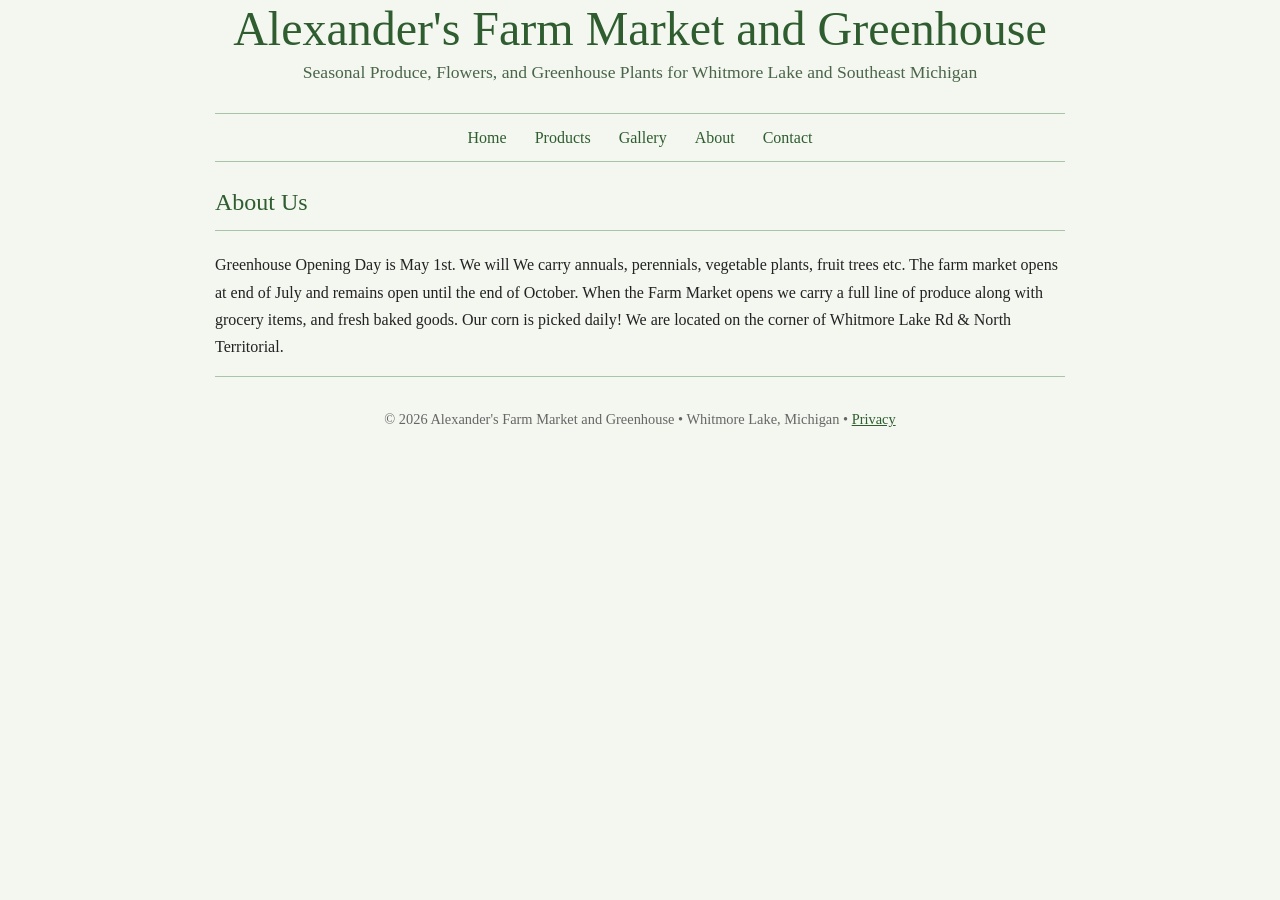
<file: about.html>
<!DOCTYPE html>
<html lang="en">
<head>
    <meta charset="UTF-8">
    <meta name="viewport" content="width=device-width, initial-scale=1.0">
    <title>Alexander's Farm Market and Greenhouse</title>
    <link rel="stylesheet" type="text/css" href="style.css">
</head>
<body>
<div class="container">
    <header>
        <h1>Alexander's Farm Market and Greenhouse</h1>
        <div class="tagline">
            Seasonal Produce, Flowers, and Greenhouse Plants for Whitmore Lake and Southeast Michigan
        </div>
        <nav>
            <a href="/">Home</a>
            <a href="/products">Products</a>
            <a href="/gallery">Gallery</a>
            <a href="/about">About</a>
            <a href="/contact">Contact</a>
        </nav>
    </header>
    <h2>About Us</h2>
    <p>Greenhouse Opening Day is May 1st. We will We carry annuals, perennials, vegetable plants, fruit trees etc. The farm market opens at end of July and remains open until the end of October. When the Farm Market opens we carry a full line of produce along with grocery items, and fresh baked goods. Our corn is picked daily! We are located on the corner of Whitmore Lake Rd & North Territorial.</p>
    <div class="footer">
        © 2026 Alexander's Farm Market and Greenhouse • Whitmore Lake, Michigan • <a href="/privacy">Privacy</a>
    </div>
</div>
</body>
</html>
</file>
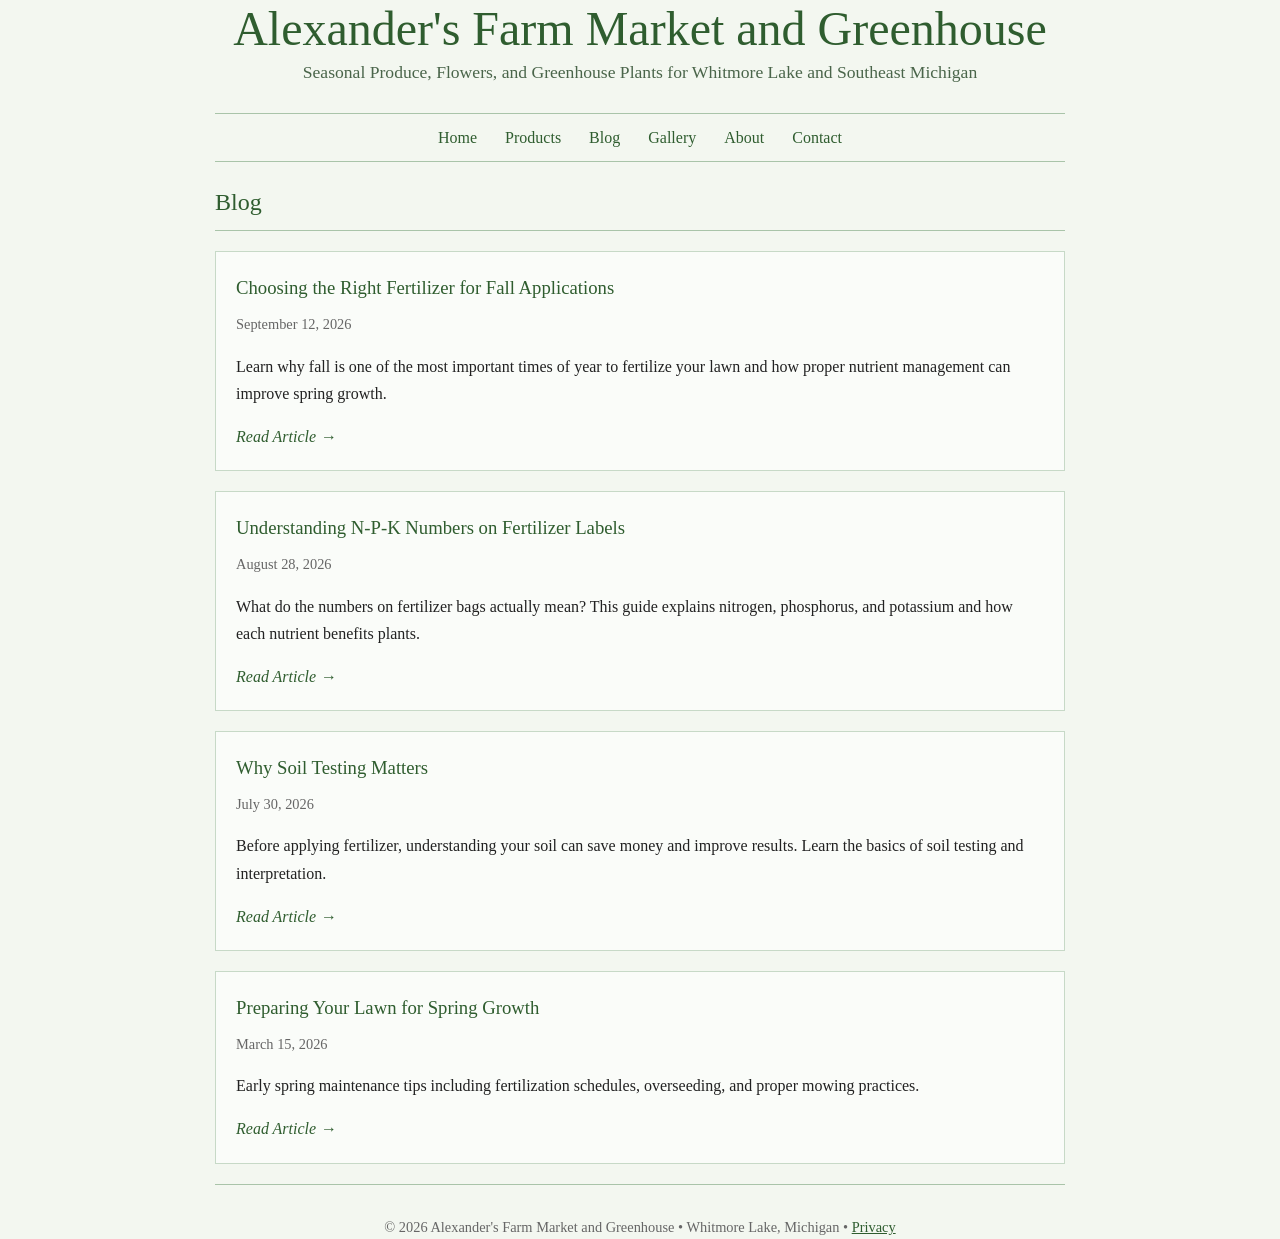
<file: blog.html>
<!DOCTYPE html>
<html lang="en">
<head>
    <meta charset="UTF-8">
    <meta name="viewport" content="width=device-width, initial-scale=1.0">
    <title>Alexander's Farm Market and Greenhouse</title>
    <link rel="stylesheet" type="text/css" href="style.css">
    <style>
        .blog-post {
            display: block;
            text-decoration: none;
            color: inherit;
            border: 1px solid #c7d9c7;
            background: #fafcf9;
            padding: 20px;
            margin-bottom: 20px;
        }

        .blog-post:hover {
            background: #eef5eb;
        }

        .blog-post h3 {
            margin-top: 0;
            margin-bottom: 8px;
            color: #2f5d2f;
            font-weight: normal;
        }

        .date {
            color: #666;
            font-size: 0.9rem;
            margin-bottom: 10px;
        }

        .read-more {
            color: #2f5d2f;
            font-style: italic;
        }
    </style>
</head>
<body>
<div class="container">
    <header>
        <h1>Alexander's Farm Market and Greenhouse</h1>
        <div class="tagline">
            Seasonal Produce, Flowers, and Greenhouse Plants for Whitmore Lake and Southeast Michigan
        </div>
        <nav>
            <a href="/">Home</a>
            <a href="/products">Products</a>
            <a href="/blog">Blog</a>
            <a href="/gallery">Gallery</a>
            <a href="/about">About</a>
            <a href="/contact">Contact</a>
        </nav>
    </header>
    <h2>Blog</h2>
    <a class="blog-post" href="/blog/fall-fertilizer-guide"> <h3>Choosing the Right Fertilizer for Fall Applications</h3> <div class="date">September 12, 2026</div> <p> Learn why fall is one of the most important times of year to fertilize your lawn and how proper nutrient management can improve spring growth. </p> <div class="read-more">Read Article →</div> </a> <a class="blog-post" href="/blog/understanding-npk"> <h3>Understanding N-P-K Numbers on Fertilizer Labels</h3> <div class="date">August 28, 2026</div> <p> What do the numbers on fertilizer bags actually mean? This guide explains nitrogen, phosphorus, and potassium and how each nutrient benefits plants. </p> <div class="read-more">Read Article →</div> </a> <a class="blog-post" href="/blog/soil-testing-basics"> <h3>Why Soil Testing Matters</h3> <div class="date">July 30, 2026</div> <p> Before applying fertilizer, understanding your soil can save money and improve results. Learn the basics of soil testing and interpretation. </p> <div class="read-more">Read Article →</div> </a> <a class="blog-post" href="/blog/spring-lawn-preparation"> <h3>Preparing Your Lawn for Spring Growth</h3> <div class="date">March 15, 2026</div> <p> Early spring maintenance tips including fertilization schedules, overseeding, and proper mowing practices. </p> <div class="read-more">Read Article →</div> </a>
    <div class="footer">
        © 2026 Alexander's Farm Market and Greenhouse • Whitmore Lake, Michigan • <a href="/privacy">Privacy</a>
    </div>
</div>
</body>
</html>
</file>
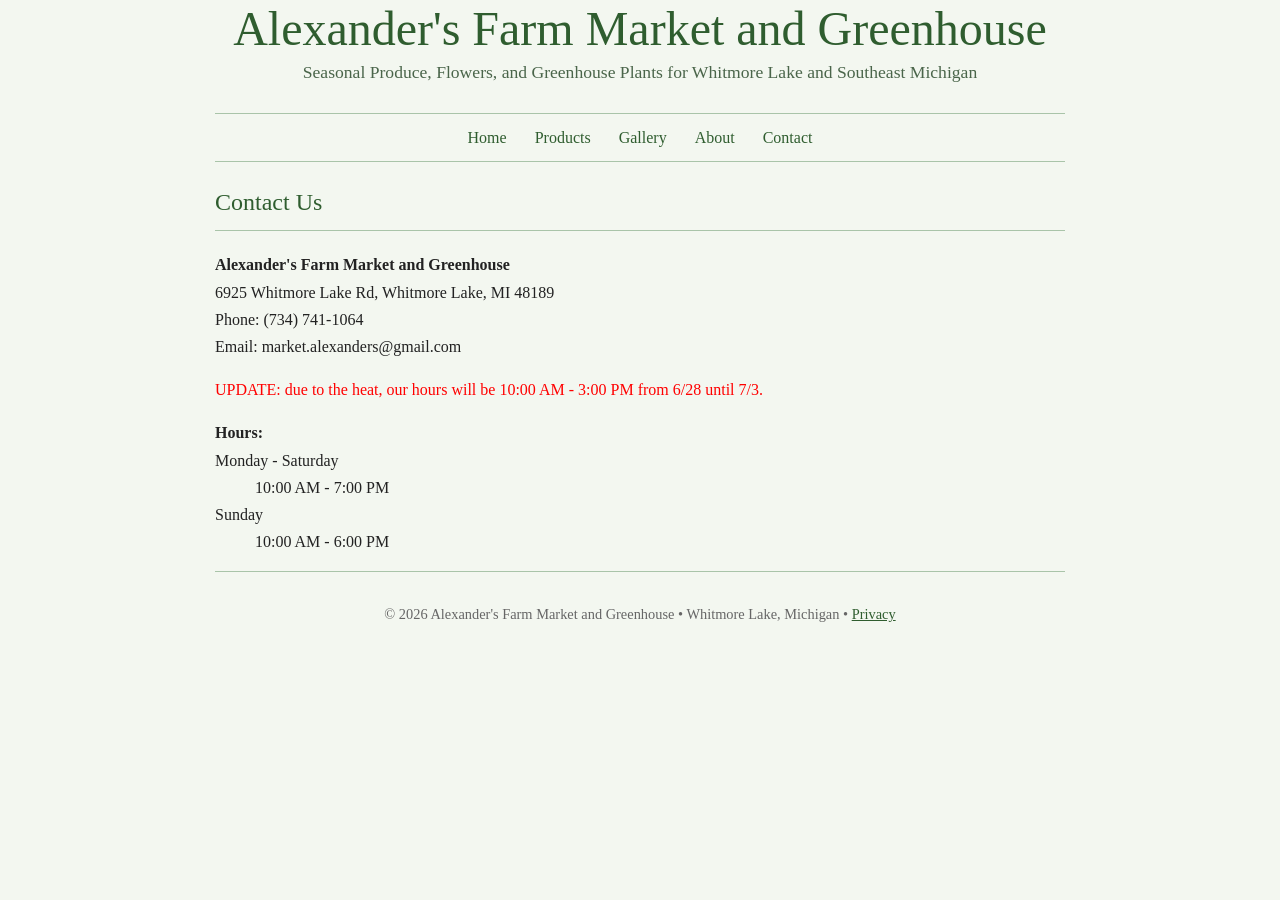
<file: contact.html>
<!DOCTYPE html>
<html lang="en">
<head>
    <meta charset="UTF-8">
    <meta name="viewport" content="width=device-width, initial-scale=1.0">
    <title>Alexander's Farm Market and Greenhouse</title>
    <link rel="stylesheet" type="text/css" href="style.css">
</head>
<body>
<div class="container">
    <header>
        <h1>Alexander's Farm Market and Greenhouse</h1>
        <div class="tagline">
            Seasonal Produce, Flowers, and Greenhouse Plants for Whitmore Lake and Southeast Michigan
        </div>
        <nav>
            <a href="/">Home</a>
            <a href="/products">Products</a>
            <a href="/gallery">Gallery</a>
            <a href="/about">About</a>
            <a href="/contact">Contact</a>
        </nav>
    </header>
    <h2>Contact Us</h2>
    <p>
        <strong>Alexander's Farm Market and Greenhouse</strong><br>
        6925 Whitmore Lake Rd, Whitmore Lake, MI 48189<br>
        Phone: (734) 741-1064<br>
        Email: market.alexanders@gmail.com
    </p>
    <dl>
        <p style="color:red">UPDATE: due to the heat, our hours will be 10:00 AM - 3:00 PM from 6/28 until 7/3.</p>
        <dt><strong>Hours:</strong></dt>
        <dt>Monday - Saturday</dt>
        <dd>10:00 AM - 7:00 PM</dd>
        <dt>Sunday</dt>
        <dd>10:00 AM - 6:00 PM</dd>
    </dl>
    <div class="footer">
        © 2026 Alexander's Farm Market and Greenhouse • Whitmore Lake, Michigan • <a href="/privacy">Privacy</a>
    </div>
</div>
</body>
</html>
</file>
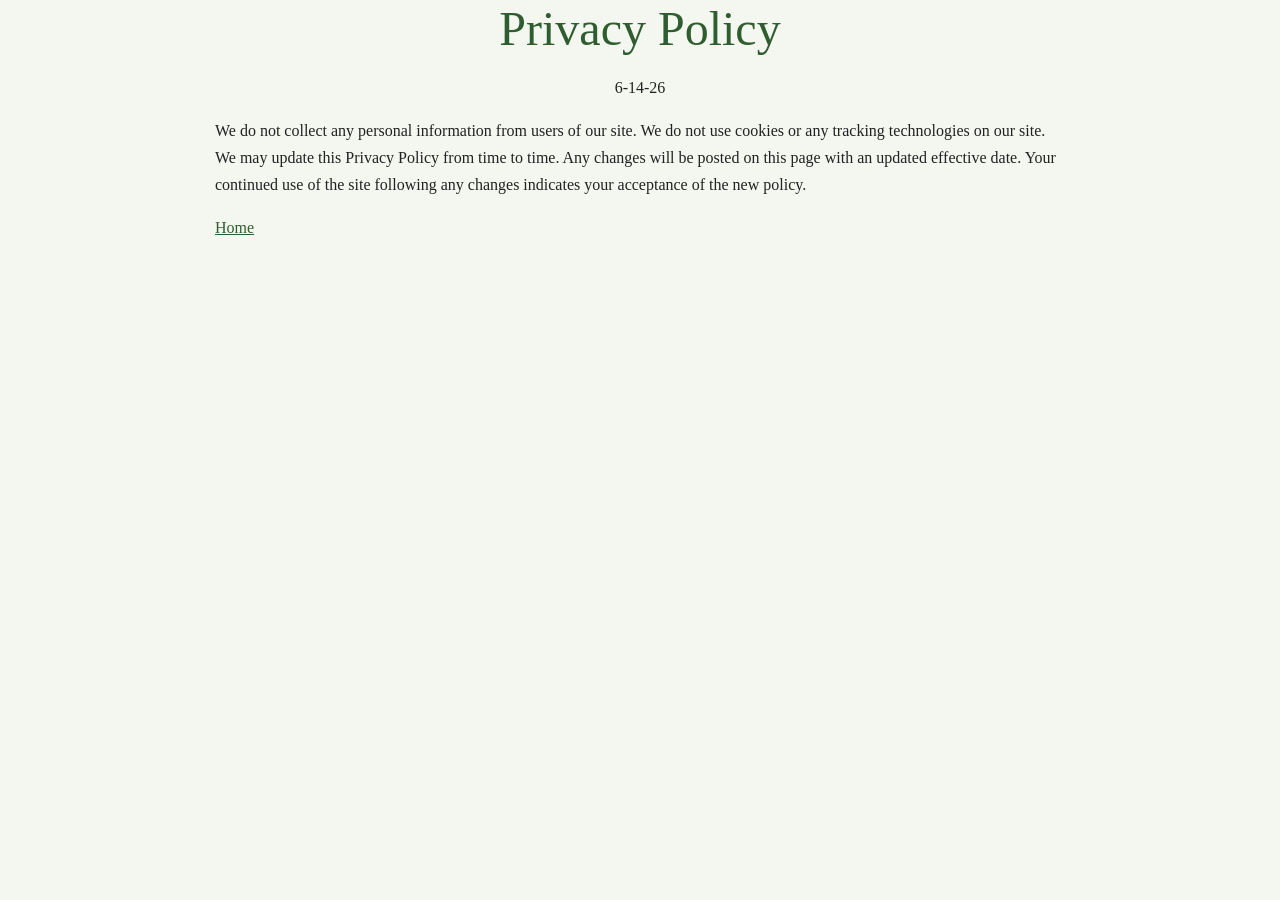
<file: privacy.html>
<!DOCTYPE html>
<html lang="en">
<head>
    <meta charset="UTF-8">
    <meta name="viewport" content="width=device-width, initial-scale=1.0">
    <title>Alexander's Farm Market and Greenhouse</title>
    <link rel="stylesheet" type="text/css" href="style.css">
</head>
<body>
<div class="container">
    <header>
        <h1>Privacy Policy</h1>
        <p>6-14-26</p>
    </header>
    <p>
        We do not collect any personal information from users of our site. We do not use cookies or any tracking technologies on our site. We may update this Privacy Policy from time to time. Any changes will be posted on this page with an updated effective date. Your continued use of the site following any changes indicates your acceptance of the new policy.
    </p>
    <a href="/">Home</a>
</div>
</body>
</html>
</file>
<file: style.css>
body {
    margin: 0;
    background: #f3f7f0;
    color: #222;
    font-family: Georgia, serif;
    line-height: 1.7;
}

.container {
    max-width: 850px;
    margin: 0 auto;
    padding: 0px 20px;
}

header {
    text-align: center;
}

h1 {
    font-size: 3rem;
    margin-bottom: 10px;
    font-weight: normal;
    color: #2f5d2f;
    margin-top: 0px;
    margin-bottom: 0px;
    line-height: 1.2 !important;
}

.tagline {
    color: #4a654a;
    font-size: 1.1rem;
}

nav {
    margin-top: 25px;
    padding-top: 10px;
    border-top: 1px solid #a9c4a9;
    border-bottom: 1px solid #a9c4a9;
    padding-bottom: 10px;
}

nav a {
    color: #2f5d2f;
    text-decoration: none;
    margin: 0 12px;
}

nav a:hover {
    text-decoration: underline;
}

.banner {
    width: 100%;
    height: 260px;
    object-fit: cover;
    border: 1px solid #a9c4a9;
}

h2 {
    border-bottom: 1px solid #a9c4a9;
    padding-bottom: 8px;
    margin-bottom: 20px;
    font-weight: normal;
    color: #2f5d2f;
}

.product-image {
    width: 100%;
    max-width: 500px;
    display: block;
    margin: 20px auto;
    border: 1px solid #a9c4a9;
}

.footer {
    text-align: center;
    color: #666;
    font-size: 0.9rem;
    padding-top: 30px;
    border-top: 1px solid #a9c4a9;
}

a {
   color: #2f5d2f; 
}
</file>
